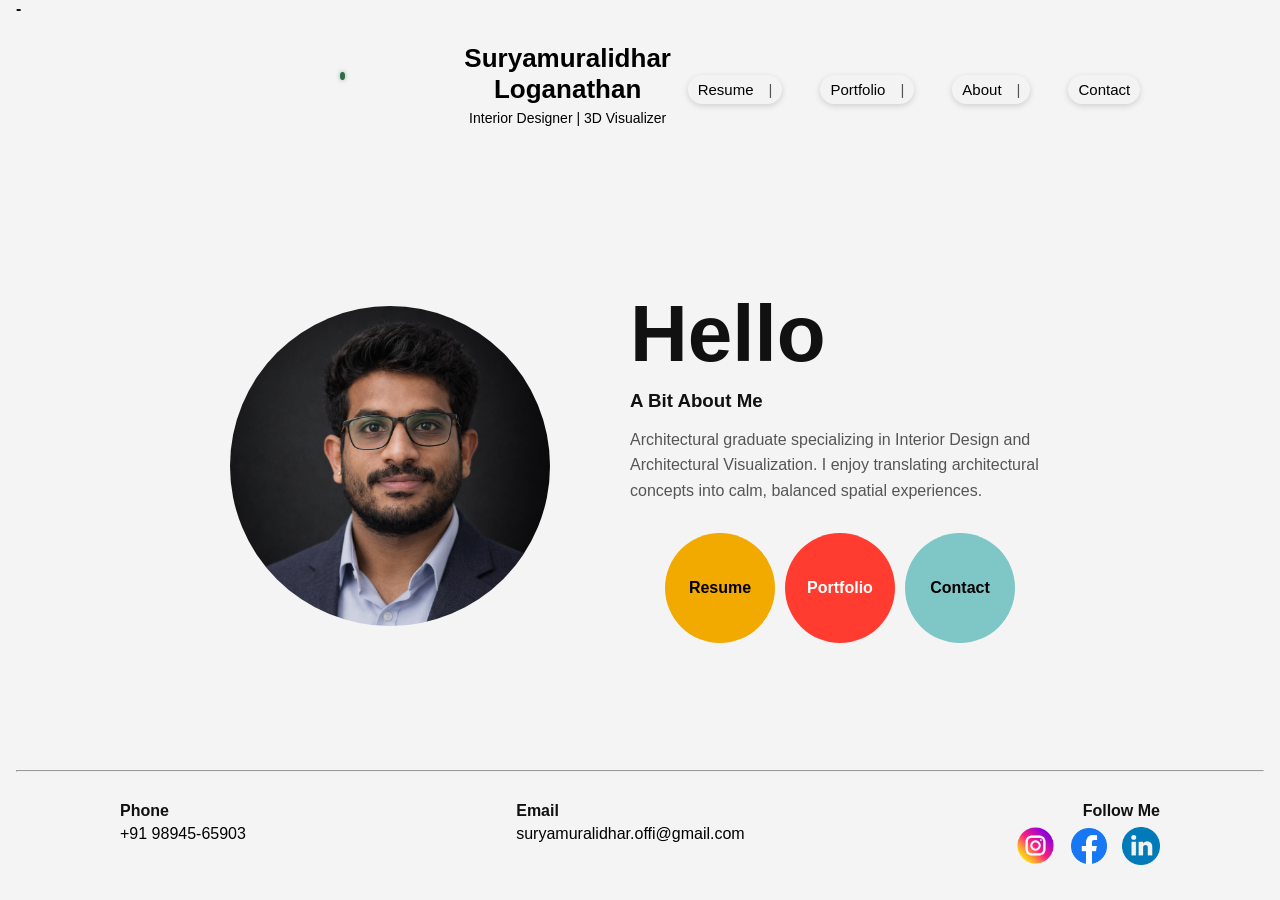
<file: index.html>
<!DOCTYPE html>
<html lang="en">
<head>

<meta charset="UTF-8">

<meta name="viewport" content="width=device-width, initial-scale=1.0">


<title>Suryamuralidhar Loganathan</title>

<link rel="stylesheet" href="css/navbar.css">
<link rel="stylesheet" href="css/footer.css">
<link rel="stylesheet" href="css/style.css">
<link rel="stylesheet" href="css/responsive.css">
  
</head>

<body>

<div id="navbar"></div>


<section class="hero">

<div class="profile">
<img src="images/profile.jpg" class="profile-img">
</div>

<div class="content">

<h2>Hello</h2>

<h3>A Bit About Me</h3>

<p>
Architectural graduate specializing in Interior Design and Architectural Visualization. I enjoy translating architectural concepts into calm, balanced spatial experiences.
</p>

<div class="buttons">

<a href="resume.html" class="circle resume">Resume</a>
<a href="portfolio.html" class="circle portfolio">Portfolio</a>
<a href="contact.html" class="circle contact">Contact</a>

</div>

</div>

</section>


<footer>


<div id="footer"></div>
<div>


</div>
</footer>

</div>

<script src="js/script.js"></script>

</body>

</html>
</file>
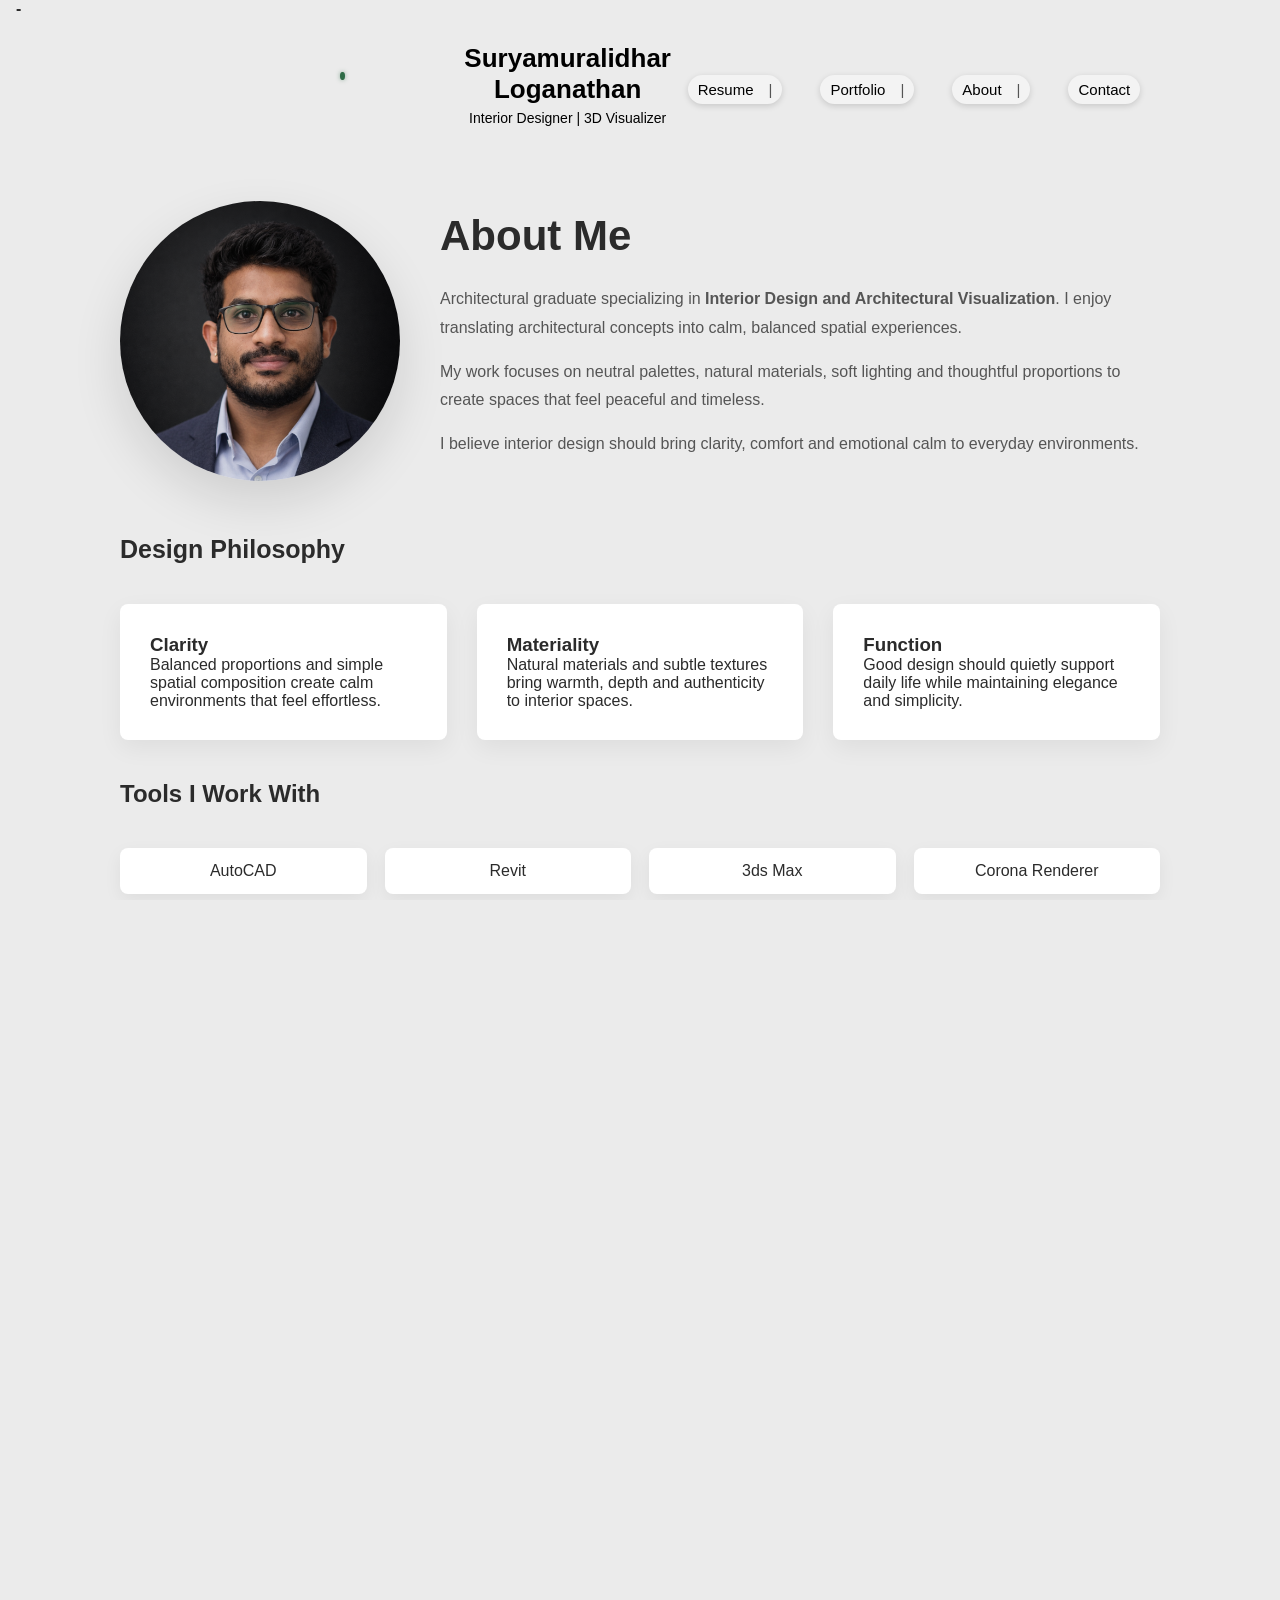
<file: about.html>
<!DOCTYPE html>
<html lang="en">

<head>

<meta charset="UTF-8">
<meta name="viewport" content="width=device-width, initial-scale=1">

<title>About | Suryamuralidhar</title>

<link rel="stylesheet" href="css/navbar.css">
<link rel="stylesheet" href="css/footer.css">
<link rel="stylesheet" href="css/style.css">
<link rel="stylesheet" href="css/responsive.css">
<link rel="stylesheet" href="css/about.css">


</head>

<body>

<div id="navbar"></div>


<section class="about">

<div class="about-intro">

<div class="about-image">
<img src="images/profile.jpg">
</div>

<div class="about-text">

<h1>About Me</h1>

<p>
Architectural graduate specializing in
<strong>Interior Design and Architectural Visualization</strong>.
I enjoy translating architectural concepts into calm,
balanced spatial experiences.
</p>

<p>
My work focuses on neutral palettes, natural materials,
soft lighting and thoughtful proportions to create
spaces that feel peaceful and timeless.
</p>

<p>
I believe interior design should bring clarity,
comfort and emotional calm to everyday environments.
</p>

</div>

</div>



<!-- PHILOSOPHY -->

<div class="philosophy">

<h2>Design Philosophy</h2>

<div class="philosophy-grid">

<a href="javascript:void(0)" class="philosophy-card">
<h3>Clarity</h3>
<p>
Balanced proportions and simple spatial composition
create calm environments that feel effortless.
</p>
</a>

<a href="javascript:void(0)" class="philosophy-card">
<h3>Materiality</h3>
<p>
Natural materials and subtle textures bring warmth,
depth and authenticity to interior spaces.
</p>
</a>

<a href="javascript:void(0)" class="philosophy-card">
<h3>Function</h3>
<p>
Good design should quietly support daily life
while maintaining elegance and simplicity.
</p>
</a>

</div>

</div>



<!-- TOOLS -->

<div class="tools">

<h2>Tools I Work With</h2>

<div class="tools-grid">

<a href="javascript:void(0)" class="tool">AutoCAD</a>
<a href="javascript:void(0)" class="tool">Revit</a>
<a href="javascript:void(0)" class="tool">3ds Max</a>
<a href="javascript:void(0)" class="tool">Corona Renderer</a>
<a href="javascript:void(0)" class="tool">SketchUp</a>
<a href="javascript:void(0)" class="tool">Lumion</a>
<a href="javascript:void(0)" class="tool">D5 Render</a>
<a href="javascript:void(0)" class="tool">Photoshop</a>

</div>

</div>



<!-- PERSONAL -->

<div class="personal">

<h2>Beyond Design</h2>

<p>
Outside architecture I enjoy exploring electronics,
new technologies and experimental DIY projects.
</p>

<p>
I am also interested in Amateur Radio (Ham Radio),
a technical hobby that explores wireless communication
systems and signal experimentation.
</p>

</div>



<!-- HAM RADIO -->

<div class="hamradio">

<h2>Amateur Radio</h2>

<p>
Amateur Radio is a global technical hobby where
operators communicate through radio frequencies
without relying on internet networks.
</p>

<p>
It combines electronics, signal propagation
and communication technology.
</p>

<p>
My interest in Ham Radio reflects curiosity
toward wireless communication and engineering.
</p>

<div class="ham-buttons">

<a href="https://en.wikipedia.org/wiki/Amateur_radio"
target="_blank"
class="ham-btn">
What is Ham Radio
</a>

<a href="https://www.arrl.org/what-is-ham-radio"
target="_blank"
class="ham-btn">
ARRL Resource
</a>

<a href="https://www.youtube.com/results?search_query=ham+radio+communication"
target="_blank"
class="ham-btn">
Watch Demo
</a>

</div>

</div>


</section>


<div id="footer"></div>

<script src="js/script.js"></script>

</body>

</html>
</file>
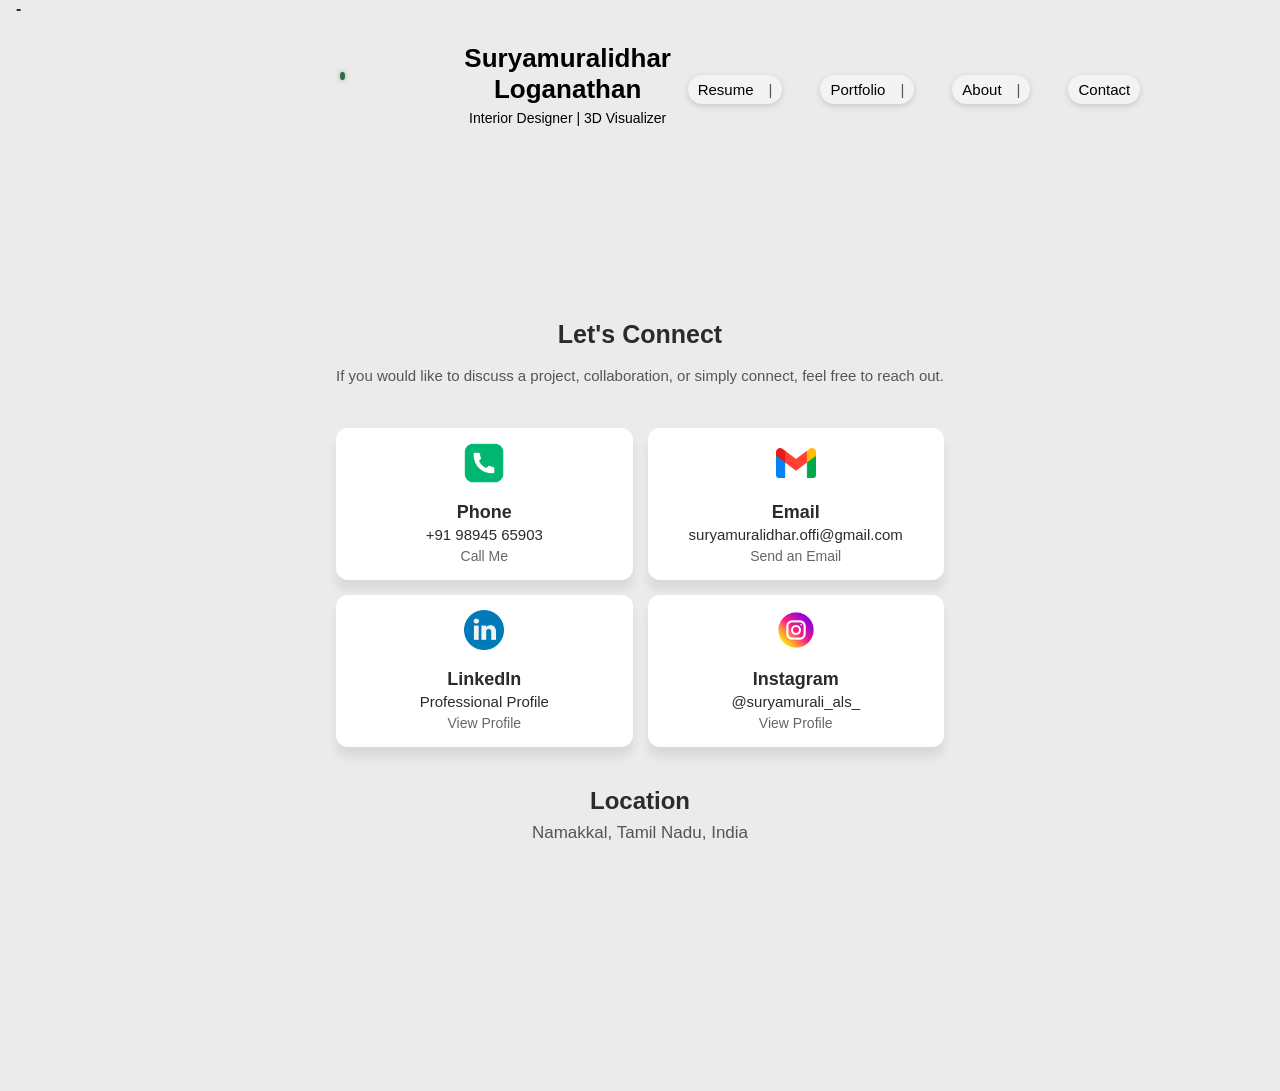
<file: contact.html>
<!DOCTYPE html>
<html lang="en">

<head>

<meta charset="UTF-8">
<meta name="viewport" content="width=device-width, initial-scale=1.0">

<title>Contact | Suryamuralidhar</title>

<link rel="stylesheet" href="css/navbar.css">
<link rel="stylesheet" href="css/footer.css">
<link rel="stylesheet" href="css/style.css">
<link rel="stylesheet" href="css/responsive.css">
<link rel="stylesheet" href="css/contact.css">
  
</head>


<body>

<div id="navbar"></div>


<section class="contact">

<div class="contact-intro">

<h1>Let's Connect</h1>

<p>
If you would like to discuss a project, collaboration,
or simply connect, feel free to reach out.
</p>

</div>



<div class="contact-grid">




<a href="tel:+917358910222" class="contact-card">

<img src="icons/call.png" class="contact-icon">

<h3>Phone</h3>

<p>+91 98945 65903</p>

<span>Call Me</span>

</a>


<a href="mailto:suryamuralidhar.offi@gmail.com" class="contact-card">

<img src="icons/gmail.png" class="contact-icon">

<h3>Email</h3>

<p>suryamuralidhar.offi@gmail.com</p>

<span>Send an Email</span>

</a>


<a href="https://www.linkedin.com/in/suryamuralidhar"
target="_blank"
class="contact-card">

<img src="icons/linkedin.png" class="contact-icon">

<h3>LinkedIn</h3>

<p>Professional Profile</p>

<span>View Profile</span>

</a>



<a href="https://instagram.com/suryamurali_als_"
target="_blank"
class="contact-card">

<img src="icons/instagram.png" class="contact-icon">

<h3>Instagram</h3>

<p>@suryamurali_als_</p>

<span>View Profile</span>

</a>


</div>



<div class="location">

<h2>Location</h2>

<p>Namakkal, Tamil Nadu, India</p>

</div>


</section>


<div id="footer"></div>

<script src="js/script.js"></script>

</body>

</html>
</file>
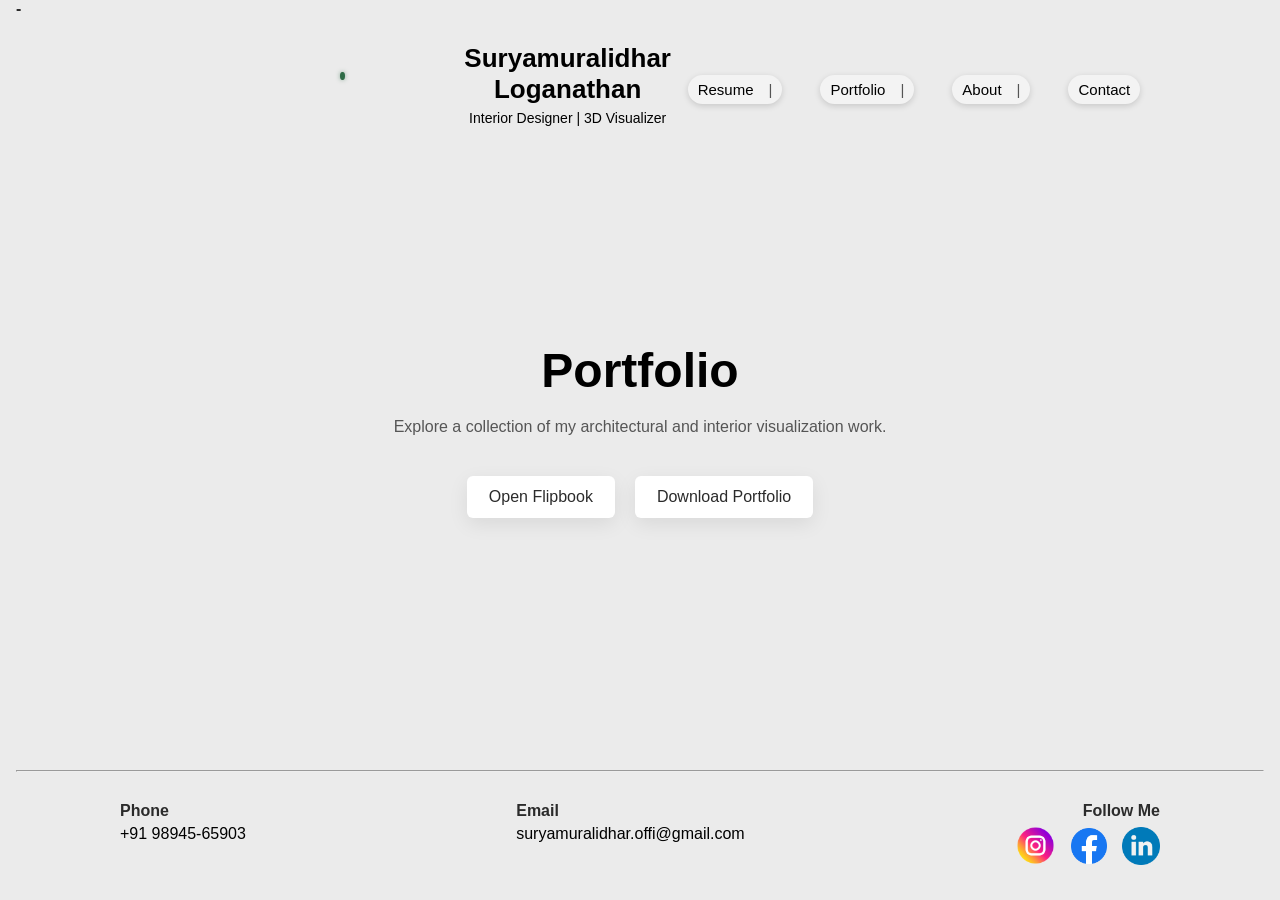
<file: portfolio.html>
<!DOCTYPE html>
<html lang="en">

<head>

<meta charset="UTF-8">
<meta name="viewport" content="width=device-width, initial-scale=1.0">

<title>Portfolio | Suryamuralidhar</title>

<link rel="stylesheet" href="css/navbar.css">
<link rel="stylesheet" href="css/footer.css">
<link rel="stylesheet" href="css/style.css">
<link rel="stylesheet" href="css/responsive.css">
<link rel="stylesheet" href="css/portfolio.css">

</head>


<body>

<div id="navbar"></div>


<section class="portfolio">

<h1>Portfolio</h1>

<p class="portfolio-text">
Explore a collection of my architectural and interior visualization work.
</p>


<div class="portfolio-buttons">

<!-- VIEW FLIPBOOK -->

<a href="https://heyzine.com/flip-book/79bf6efba9.html"
id="viewPortfolio"
class="portfolio-btn">

Open Flipbook

</a>


<!-- DOWNLOAD PORTFOLIO -->

<a href="https://drive.google.com/uc?export=download&id=1rIc-dKZcmLUkBSIKSgkbz6aWhr-glMN7"
id="downloadPortfolio"
class="portfolio-btn">

Download Portfolio

</a>

</div>


</section>


<!-- POPUP -->

<div id="portfolioPopup">

<div class="popup-box">

<p id="popupText"></p>

<button id="popupOk">OK 😃</button>

</div>

</div>



<script>

document.addEventListener("DOMContentLoaded", function(){

const popup = document.getElementById("portfolioPopup");
const popupText = document.getElementById("popupText");
const okBtn = document.getElementById("popupOk");

const viewBtn = document.getElementById("viewPortfolio");
const downloadBtn = document.getElementById("downloadPortfolio");

let linkToOpen = "";

/* detect desktop */

const isDesktop = window.innerWidth >= 900;


/* OPEN FLIPBOOK */

viewBtn.addEventListener("click", function(e){

if(!isDesktop){   // popup only on mobile

e.preventDefault();

popupText.innerText =
"Disclaimer: This portfolio is presented as a Flipbook. For the best experience, please rotate your phone to landscape mode and view it in Fullscreen.";

linkToOpen = this.href;

popup.style.display = "flex";

}

});


/* DOWNLOAD PORTFOLIO */

downloadBtn.addEventListener("click", function(e){

e.preventDefault();

popupText.innerText =
"This Portfolio is designed as a Flipbook experience. Opening it as a normal PDF will not give the intended Flipbook effect. If you download it, please use a Flipbook viewer such as Heyzine.";

linkToOpen = this.href;

popup.style.display = "flex";

});


/* OK BUTTON */

okBtn.addEventListener("click", function(){

popup.style.display = "none";

window.open(linkToOpen, "_blank");

});

});

</script>


<div id="footer"></div>

<script src="js/script.js"></script>

</body>
</html>
</file>
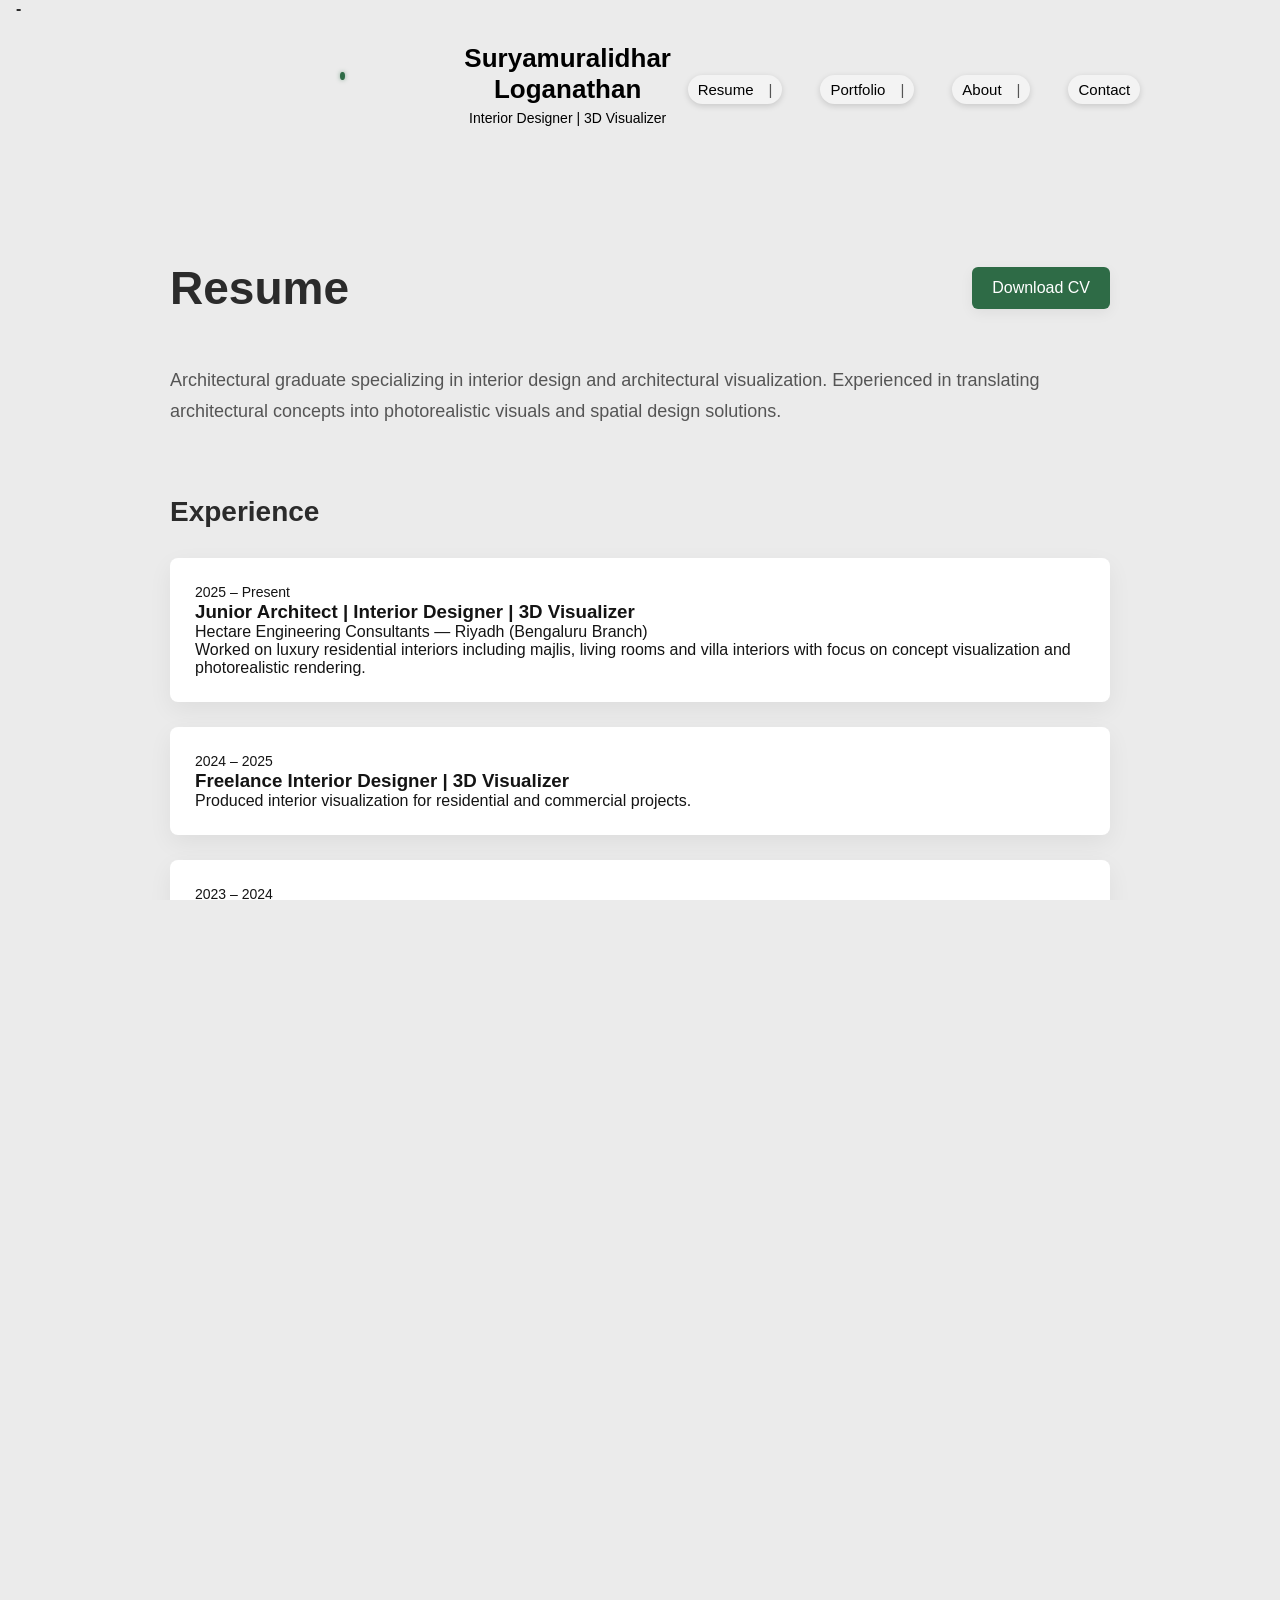
<file: resume.html>
<!DOCTYPE html>
<html lang="en">

<head>

<meta charset="UTF-8">
<meta name="viewport" content="width=device-width, initial-scale=1.0">


<title>Resume | Suryamuralidhar</title>

<link rel="stylesheet" href="css/navbar.css">
<link rel="stylesheet" href="css/footer.css">
<link rel="stylesheet" href="css/style.css">
<link rel="stylesheet" href="css/responsive.css">
<link rel="stylesheet" href="css/resume.css">

</head>

<body>

<div id="navbar"></div>


<section class="resume">


<!-- HEADER -->

<div class="resume-header">

<h1>Resume</h1>

<a href="files/2- CV.pdf"
download
class="download-btn">
Download CV
</a>

</div>



<!-- SUMMARY -->

<div class="summary">

<p>
Architectural graduate specializing in interior design and
architectural visualization. Experienced in translating
architectural concepts into photorealistic visuals and spatial
design solutions.
</p>

</div>



<!-- EXPERIENCE -->

<div class="section">

<h2>Experience</h2>

<div class="timeline">


<div class="timeline-card">

<span class="year">2025 – Present</span>

<h3>Junior Architect | Interior Designer | 3D Visualizer</h3>

<p>
Hectare Engineering Consultants — Riyadh (Bengaluru Branch)
</p>

<p>
Worked on luxury residential interiors including majlis,
living rooms and villa interiors with focus on concept
visualization and photorealistic rendering.
</p>

</div>


<div class="timeline-card">

<span class="year">2024 – 2025</span>

<h3>Freelance Interior Designer | 3D Visualizer</h3>

<p>
Produced interior visualization for residential
and commercial projects.
</p>

</div>


<div class="timeline-card">

<span class="year">2023 – 2024</span>

<h3>Architectural Intern</h3>

<p>
The InsideOut Studio — Bengaluru
</p>

<p>
Worked on residential projects including working drawings,
electrical layouts, facade design and rendering.
</p>

</div>


<div class="timeline-card">

<span class="year">2022 – 2023</span>

<h3>Assistant Site Supervisor</h3>

<p>
Sree Annamar Builders — Namakkal
</p>

</div>


</div>

</div>



<!-- EDUCATION -->

<div class="section">

<h2>Education</h2>

<div class="education-grid">

<div class="edu-card">

<h3>Bachelor of Architecture</h3>

<p>Lovely Professional University</p>

<span>2019 – 2025</span>

</div>


<div class="edu-card">

<h3>Senior Secondary Education</h3>

<p>National Public School</p>

<span>2017 – 2019</span>

</div>

</div>

</div>



<!-- SKILLS -->

<div class="section">

<h2>Design Tools</h2>

<div class="skills-grid">

<div class="skill">AutoCAD</div>
<div class="skill">3ds Max</div>
<div class="skill">Corona Renderer</div>
<div class="skill">Revit</div>
<div class="skill">SketchUp</div>
<div class="skill">Lumion</div>
<div class="skill">D5 Render</div>
<div class="skill">Photoshop</div>
<div class="skill">InDesign</div>
<div class="skill">Unreal Engine</div>
<div class="skill">MS Office</div>

</div>

</div>



<!-- CERTIFICATIONS -->

<div class="section">

<h2>Certifications</h2>

<div class="cert-grid">

<a href="javascript:void(0)" class="cert-btn">
Autodesk Certification
</a>

<a href="javascript:void(0)" class="cert-btn">
3ds Max Visualization Training
</a>

<a href="javascript:void(0)" class="cert-btn">
Architectural Rendering Course
</a>

</div>

</div>



<!-- LANGUAGES -->

<div class="section">

<h2>Languages</h2>

<div class="lang-grid">

<div class="lang">Tamil — Native</div>
<div class="lang">English — Professional</div>
<div class="lang">Hindi — Basic</div>
<div class="lang">Kannada — Basic</div>

</div>

</div>



<!-- HOBBIES -->

<div class="section">

<h2>Interests</h2>

<div class="hobby-grid">

<div class="hobby">Ham Radio</div>
<div class="hobby">DIY Electronics</div>
<div class="hobby">Exploring New Tech</div>
<div class="hobby">Learning New Software</div>

</div>

</div>


</section>


<div id="footer"></div>

<script src="js/script.js"></script>

</body>

</html>
</file>
<file: css/navbar.css>
/* ===== NAVBAR CONTAINER ===== */

header.nav{
text-align:center;
padding:20px 10px;
}

/* ===== NAME ===== */

header.nav h1{
font-size:26px;
font-weight:700;
margin:5px 0;
}

header.nav p{
font-size:14px;
color:#666;
margin:0 0 15px 0;
}

/* ===== DOT ===== */

.logo .dot{
height:8px;
width:8px;
background:#2e6b46;
border-radius:50%;
display:inline-block;
margin-right:6px;
}

/* ===== NAV LINKS ===== */

nav{
display:flex;
justify-content:center;
flex-wrap:nowrap;
gap:8px;
}

nav a{
display:flex;
align-items:center;
justify-content:center;
text-align:center;
flex:1;
max-width:100px;
padding:6px 10px;
font-size:clamp(13px,3vw,15px);
white-space:nowrap;
text-decoration:none;
background:#f3f3f3;
border-radius:20px;
}

header.nav{
text-align:center;
}

/* ===== HOVER EFFECT ===== */

nav a:hover{
transform:translateY(-1px);
box-shadow:0 4px 10px rgba(0,0,0,0.15);
}

/* ===== MOBILE ADJUSTMENT ===== */


@media (max-width:370px){

.nav{
padding-left:20px;
padding-right:20px;
}

nav{
gap:6px;
}

}

@media (max-width:370px){

nav{
gap:6px;
}

nav a{
padding:6px 5px;
font-size:13px;
}

}

nav a{
-webkit-tap-highlight-color: transparent; /* removes yellow flash */
}

nav a:active{
background:#2e6b46;
color:white;
}

.name{
display:flex;
align-items:center;
justify-content:center;
gap:8px;
}

.dot{
height:8px;
width:8px;
background:#ebebeb;
border-radius:50%;
position:absolute;
left:-100px;
top:25%;
transform:translateY(-50%);
}

.dot{
box-shadow:0 0 4px rgba(46,107,70,0.5);
}
header h1{
position:relative;
display:inline-block;
}
</file>
<file: css/footer.css>
/* =========================
   FOOTER - DESKTOP
========================= */

/* DESKTOP ONLY social icon sizes */

@media (min-width:900px){

/* Instagram */
.social img[src*="instagram"]{
width:41px;
height:41px;
}

/* Facebook */
.social img[src*="facebook"]{
width:36px;
height:36px;
}

/* LinkedIn */
.social img[src*="linkedin"]{
width:38px;
height:38px;
}

}
.footer{
display:flex;
justify-content:space-between;
align-items:flex-start;

padding:15px 80px;

max-width:1200px;
width:100%;
margin:15px auto;
}

/* TEXT */

.footer h4{
margin-bottom:5px;
}

.footer p{
margin:0;
}

/* COLUMN ALIGNMENT */

.footer div:nth-child(1){
text-align:left;
}

.footer div:nth-child(2){
text-align:left;
}

.footer div:nth-child(3){
text-align:right;
}

/* LINKS */

.footer a{
color:black;
text-decoration:none;
display:inline-block;
transition:transform .2s;
}

.footer a:hover{
transform:scale(1.1);
}

/* SOCIAL ICONS */

.social{
display:flex;
gap:15px;
align-items:center;
margin-top:5px;
justify-content:flex-end;
}

.social img{
width:33px;
height:33px;
cursor:pointer;
transition:transform .2s;
}

.social img:hover{
transform:scale(1.3);
}

/* =========================
   FOOTER - MOBILE
========================= */

@media (max-width:900px){

.footer{
display:flex;
flex-direction:column;
align-items:center;
justify-content:center;
text-align:center;

gap:25px;

padding:30px 20px;

width:100%;
max-width:100%;

margin:0 auto;
}

.footer div{
width:100%;
text-align:center;
}

.footer h4{
font-size:16px;
margin-bottom:6px;
}

.footer p{
font-size:16.5px;
color:#555;
}

.social{
display:flex;
justify-content:center;
align-items:center;
gap:15px;

margin-top:8px;
}

.social img{  
width:28px;
height:28px;
}
/* FOLLOW ME LEFT ALIGN */

.footer div:nth-child(3){
text-align:left;
width:100%;
}

.social{
display:flex;
justify-content:flex-start;
align-items:center;
gap:18px;
margin-top:8px;
}

/* BIGGER ICONS */

.social img{
width:34px;
height:34px;
}
}
</file>
<file: css/style.css>
.circle.resume{
background:#f2a900;
color:black;
}

.circle.portfolio{
background:#ff3c2f;
color:white;
}

.circle.contact{
background:#7fc6c7;
color:black;
}.resume{
background:#f2a900;
}

.portfolio{
background:#ff3c2f;
color:white;
}

.contact{
background:#7fc6c7;
}
.circle:hover{
transform:scale(1.15);
box-shadow:0 15px 35px rgba(0,0,0,0.25);
}

/* RESET 2  */
*{
box-sizing:border-box;
}




html{
scroll-behavior:smooth;
}



*{
caret-color: transparent;
}

*{
box-sizing:border-box;
margin:0;
padding:0;
}

html, body{
height:100%;
margin:0;
}

.pagecontent {
  flex:1;
}

body{
font-family:Arial, Helvetica, sans-serif;
background:#f4f4f4;
color:#111;

min-height:100%;
  
display:flex;
flex-direction:column;
}
/* NAVBAR */

.nav{
display:flex;
justify-content:space-between;
align-items:center;
padding:15px 80px;
max-width:1200px;
margin:auto;
}

.logo{
display:flex;
align-items:center;
gap:12px;
}

.logo h1{
font-size:25px;
font-weight:600;
}

.logo p{
font-size:16px;
color:#777;
}

.dot{
width:12px;
height:12px;
background:#f2a900;
border-radius:50%;
position:relative;
top:-10px;
}

a{
text-decoration:none;
color:black;
}

/* NAV LINKS */

nav a{
margin:0 15px;
font-weight:500;
}

nav a:not(:last-child)::after{
content:" | ";
margin-left:15px;
color:#555;
}

/* HERO SECTION */

.hero{
display:flex;
align-items:center;
justify-content:center;
gap:80px;
padding:30px 5%;
max-width:1200px;
margin:auto;

flex:1;
}

/* PROFILE IMAGE */

.profile{
display:flex;
align-items:center;
justify-content:center;
}

.profile-img{
width:320px;
height:320px;
border-radius:50%;
object-fit:cover;
object-position:center 15%;
max-width:90vw;
}

/* CONTENT */

.content h2{
font-size:80px;
margin-bottom:10px;
}

.content h3{
margin-bottom:15px;
}

.content p{
max-width:420px;
color:#555;
line-height:1.6;
}

/* BUTTONS */

.buttons{
margin-top:20px;
display:flex;
justify-content:center;
gap:25px;
flex-wrap:nowrap;
}

.circle{
width:120px;
height:120px;
border-radius:50%;
display:flex;
align-items:center;
justify-content:center;
font-weight:bold;
cursor:pointer;
transition:transform .3s, box-shadow .4s;
color:black;
}

.circle:hover{
transform:scale(1.2);
box-shadow:0 10px 25px rgba(0,0,0,0.2);
}

.resume{
background:#f2a900;
}

.portfolio{
background:#ebebeb;
color:rgb(0, 0, 0);
}

.contact{
background:#ebebeb;
}



html, body{
height:100%;
overflow-x:hidden;
overflow-y:auto;
}



h2:hover{
transform:scale(1);
transition:transform .2s;
}





/* RESPONSIVE DESIGN */

@media (max-width:900px){

/* HERO STACK */
.logo{
display:flex;
align-items:center;
justify-content:center;
gap:10px;
}

.dot{
position:relative;
top:-13px;
left: 3px;
}

  nav{
display:flex;
flex-wrap:wrap;
justify-content:center;
gap:10px;
margin-top:15px;
}

nav a{
background:#ffffff;
padding:8px 14px;
border-radius:20px;
font-size:14px;
box-shadow:0 2px 6px rgba(0,0,0,0.1);
}

nav a:hover{
background:#f2a900;
color:white;
}




 .buttons{
margin-top:20px;
display:flex;
justify-content:center;
gap:25px;
flex-wrap:nowrap;
}

.circle{
width:95px;
height:95px;
font-size:15px;
}

.contact{
margin-top:0;
}



  


  
.hero{
flex-direction:column;
text-align:center;
gap:35px;
padding:40px 20px;
}

/* PROFILE IMAGE */

.profile-img{
width:230px;
height:230px;
}

/* TEXT SIZE */

.content h2{
font-size:42px;
}

.content p{
padding:0 15px;
}



/* BUTTON SIZE */

.circle{
width:110px;
height:110px;
font-size:16px;
}

}


/* DISABLE TEXT SELECTION EVERYWHERE */

*{
user-select:none;
-webkit-user-select:none;
-moz-user-select:none;
-ms-user-select:none;

cursor:default;
}


/* MAKE CLICKABLE ELEMENTS POINTER */

a,
button,
.circle,
nav a,
footer a{

cursor:pointer;


}


.nav{
max-width:420px;
width:100%;
margin:auto;
padding:0 16px;
box-sizing:border-box;
}
nav a{
border-radius:20px;
box-shadow:0 2px 6px rgba(0,0,0,0.15);
}



@media (max-width:370px){

.nav{
padding-left:20px;
padding-right:20px;
}

nav{
gap:6px;
}

}body{
padding-left:16px;
padding-right:16px;
box-sizing:border-box;
}
</file>
<file: css/responsive.css>
/* MOBILE RESPONSIVE1 */





.buttons{
margin-top:30px;
display:flex;
justify-content:center;
gap: 10px;
flex-wrap:nowrap;
}
.circle{
width:110px;
height:110px;
}

.contact{
grid-column:span 2;
}

@media (max-width:900px){

/* NAVBAR */

.nav{
flex-direction:column;
gap:20px;
padding:20px;
text-align:center;
}

nav{
display:flex;
flex-wrap:wrap;
justify-content:center;
gap:10px;
}

nav a{
margin:0;
font-size:14px;
}

nav a:not(:last-child)::after{
content:"";
}

/* HERO SECTION */

.hero{
flex-direction:column;
text-align:center;
gap:30px;
padding:20px;
}

/* PROFILE IMAGE */

.profile-img{
width:220px;
height:220px;
}

/* TEXT */

.content h2{
font-size:42px;
}

.content h3{
font-size:18px;
}

.content p{
max-width:100%;
padding:0 10px;
font-size:15px;
}

/* BUTTONS */

.buttons{
justify-content:center;
gap:15px;
}

.circle{
width:90px;
height:90px;
font-size:14px;
}



/* Footer */

footer{
padding:10px 20px;
text-align:center;

margin-top:1px;
}

footer hr{
margin:1px 0;
}

.footer-container{
display:flex;
flex-direction:column;
gap:15px;
align-items:center;
}

.footer-section{
text-align:center;
}

.footer-section h4{
margin-bottom:5px;
font-size:16px;
}

.footer-section p{
font-size:14px;
color:#555;
}

.footer-social{
display:flex;
justify-content:center;
gap:15px;
margin-top:10px;
}

.social img[src*="instagram"]{
width:36px;
height:36px;
}

.social img[src*="facebook"]{
width:32px;
height:32px;
}

.social img[src*="linkedin"]{
width:34px;
height:34px;
}




}
</file>
<file: css/about.css>
/* Disable text selection globally */

*{
-webkit-user-select: none;
-moz-user-select: none;
-ms-user-select: none;
user-select: none;
}
:root{

--accent:#2e6b46;

--card:#ffffff;

--shadow:rgba(0,0,0,0.06);

--hoverShadow:rgba(0,0,0,0.2);

--boxText:#2b2b2b;

--hoverText:#ffffff;

}



body{
background:#ebebeb;
color:#2b2b2b;
font-family:Arial, Helvetica, sans-serif;
}



/* MAIN CONTAINER */

.about{
max-width:1200px;
margin:40px auto;
padding:0 80px;
position:relative;
}



/* INTRO */

.about-intro{
display:flex;
gap:40px;
align-items:center;
margin-bottom:50px;
}



/* PROFILE IMAGE */

.about-image img{

width:280px;
height:280px;

border-radius:50%;

object-fit:cover;

transition:.35s;

box-shadow:0 20px 50px rgba(0,0,0,0.12);

cursor:pointer;
object-position:center 10%;
}

.about-image img:hover{

transform:scale(1.08);

box-shadow:0 35px 80px rgba(0,0,0,0.25);

}



/* TEXT */

.about-text h1{
font-size:42px;
margin-bottom:25px;
}

.about-text p{
line-height:1.8;
margin-bottom:15px;
color:#555;
}



/* PHILOSOPHY */


.philosophy{
margin-bottom:12px;
}

.philosophy h2{
font-size:25px;
margin-bottom:40px;
}

.philosophy-grid{
display:grid;
grid-template-columns:repeat(3,1fr);
gap:30px;
}



.philosophy-card{

background:var(--card);

padding:30px;

border-radius:8px;

text-decoration:none;

color:var(--boxText);

transition:.35s;

box-shadow:0 8px 25px var(--shadow);

cursor:pointer;

user-select:none;

}

.philosophy-card *{
cursor:pointer;
user-select:none;
}

.philosophy-card:hover{

transform:scale(1.08);

background:var(--accent);

color:var(--hoverText);

z-index:10;

position:relative;

box-shadow:0 35px 80px var(--hoverShadow);

}



/* TOOLS */

.tools{
margin-bottom:50px;
}

.tools h2{
font-size:20;
margin-bottom:40px;
margin-top:40px;
}

.tools-grid{
display:grid;
grid-template-columns:repeat(4,1fr);
gap:18px;
}

.tool{

background:var(--card);

padding:14px;

border-radius:8px;

text-align:center;

text-decoration:none;

color:var(--boxText);

transition:.35s;

box-shadow:0 6px 18px var(--shadow);

cursor:pointer;

user-select:none;

}

.tool:hover{

transform:scale(1.08);

background:var(--accent);

color:var(--hoverText);

z-index:10;

position:relative;

box-shadow:0 35px 80px var(--hoverShadow);

}



/* PERSONAL */

.personal{
margin-bottom:50px;
}

.personal h2{
margin-bottom:20px;
}

.personal p{
line-height:1.8;
color:#555;
margin-bottom:15px;
}



/* HAM RADIO */

.hamradio{
margin-bottom:50px;
}

.hamradio h2{
margin-bottom:20px;
}

.hamradio p{
line-height:1.8;
color:#555;
margin-bottom:15px;
}



/* HAM BUTTONS */

.ham-buttons{
margin-top:30px;
display:flex;
gap:20px;
flex-wrap:wrap;
}

.ham-btn{

background:var(--card);

padding:12px 18px;

border-radius:6px;

text-decoration:none;

color:var(--boxText);

transition:.35s;

box-shadow:0 4px 14px var(--shadow);

cursor:pointer;

user-select:none;

}

.ham-btn:hover{

background:var(--accent);

color:var(--hoverText);

transform:scale(1.08);

z-index:10;

position:relative;

box-shadow:0 35px 80px var(--hoverShadow);

}



/* SCREEN DIM EFFECT */

.about::before{

content:"";

position:fixed;

top:0;
left:0;

width:100%;
height:100%;

background:rgba(0,0,0,0.25);

opacity:0;

pointer-events:none;

transition:opacity .35s ease;

z-index:5;

}



/* ACTIVATE DIM */

.about:has(.philosophy-card:hover)::before,
.about:has(.tool:hover)::before,
.about:has(.ham-btn:hover)::before{

opacity:0;

}



/* MOBILE */

/* MOBILE */






























































































































@media(max-width:900px){

/* reduce page padding */

.about{
padding:0 20px;
}

/* stack intro */

.about-intro{
flex-direction:column;
text-align:center;
margin-bottom:50px;   /* reduced from 120px */
}

/* smaller profile image */

.about-image img{
width:220px;
height:220px;
}

/* tighter text spacing */

.about-text h1{
font-size:32px;
margin-bottom:15px;
}

.about-text p{
margin-bottom:10px;
}

/* PHILOSOPHY */

.philosophy{
margin-bottom:50px;   /* reduced */
}

.philosophy h2{
margin-bottom:20px;
}

.philosophy-grid{
grid-template-columns:1fr;
gap:18px;
}

/* TOOLS */

.tools{
margin-bottom:50px;   /* reduced */
}

.tools h2{
margin-bottom:20px;
}

.tools-grid{
grid-template-columns:repeat(2,1fr);
gap:12px;
}

/* PERSONAL */

.personal{
margin-bottom:50px;   /* reduced */
}

/* HAM RADIO */

.hamradio{
margin-bottom:50px;   /* reduced */
}

/* HAM BUTTONS */

.ham-buttons{
margin-top:15px;
gap:12px;
}

}
</file>
<file: css/contact.css>
:root{

--accent:#2e6b46;
--bg:#ebebeb;

--card:#ffffff;

--shadow:rgba(0,0,0,0.08);
--hoverShadow:rgba(0,0,0,0.25);

--text:#2b2b2b;
--hoverText:#ffffff;

}


/* PAGE BASE */

html,body{
height:100%;
overflow-x:hidden;
overflow-y:auto;
}

body{
background:var(--bg);
font-family:Arial, Helvetica, sans-serif;
color:var(--text);
}



/* MAIN CONTACT SECTION */

.contact{

max-width:1100px;

min-height:calc(100vh - 140px);

margin:40px auto 0;

padding:20px 80px;

text-align:center;

position:relative;

display:flex;
flex-direction:column;
justify-content:center;

}



/* INTRO */

.contact-intro{
margin-bottom:40px;
}

.contact-intro h1{
font-size:25px;
margin-bottom:15px;
}

.contact-intro p{
color:#555;
font-size:15px;
line-height:1.6;
}



/* GRID */

.contact-grid{

display:grid;

grid-template-columns:repeat(2,1fr);

gap:15px;

margin-bottom:30px;

}



/* CARD */

.contact-card{

background:var(--card);

padding:15px;

border-radius:12px;

text-decoration:none;

color:var(--text);

transition:.35s;

box-shadow:0 10px 10px var(--shadow);

cursor:pointer;

user-select:none;

}

.contact-card *{
cursor:pointer;
user-select:none;
}



/* ICON */

.contact-icon{
width:40px;
margin-bottom:15px;
}



/* CARD TEXT */

.contact-card h3{
font-size:18px;
font-weight:600;
}

.contact-card p{
font-size:15px;
line-height:1.6;
}

.contact-card span{
font-size:14px;
color:#666;
}



/* HOVER EFFECT */

.contact-card:hover{

transform:scale(1.06);

background:var(--accent);

color:var(--hoverText);

z-index:10;

position:relative;

box-shadow:0 35px 80px var(--hoverShadow);

}



/* LOCATION */

.location{
margin-top:10px;
}

.location h2{
font-size:24px;
margin-bottom:8px;
}

.location p{
color:#555;
font-size:17px;
}



/* SCREEN DIM EFFECT */

.contact::before{

content:"";

position:fixed;

top:0;
left:0;

width:100%;
height:100%;

background:rgba(0,0,0,0.25);

opacity:0;

pointer-events:none;

transition:opacity .35s ease;

z-index:5;

}



/* ACTIVATE DIM */

.contact:has(.contact-card:hover)::before{
opacity:.7;
}



















































/* MOBILE */

@media(max-width:800px){

.contact{
padding:20px 40px;
margin-bottom:80px;
}

.contact-intro{
margin-top:290px;
margin-bottom:40px;
}

hr{
border:none;
border-top:1px solid #c7c7c7;
margin:75px 0;
}
.contact-grid{
grid-template-columns:1fr;
}
/* Move footer up only on contact page */

footer{
margin-top:-25px;
}
/* Move footer up only on contact page */

body:has(.contact) footer{
margin-top:-40px;
}
}
</file>
<file: css/portfolio.css>
/* prevent red background on portfolio page */

section.portfolio{
background:#ebebeb;
}
:root{

--accent:#2e6b46;

--card:#ffffff;

--shadow:rgba(0,0,0,0.08);

--hoverShadow:rgba(0,0,0,0.2);

--boxText:#2b2b2b;

--hoverText:#ffffff;

}


body{

background:#ebebeb;
font-family:Arial, Helvetica, sans-serif;
color:#2b2b2b;

}

.portfolio{

max-width:1200px;

margin:10px auto;

padding:0 80px;

text-align:center;

/* center content vertically */

min-height:calc(100vh - 160px);

display:flex;

flex-direction:column;

justify-content:center;

}

.portfolio h1{

font-size:48px;
margin-bottom:20px;

}


.portfolio-text{

color:#555;
margin-bottom:10px;

}



/* BUTTONS */

.portfolio-buttons{

display:flex;
justify-content:center;
gap:20px;
margin-bottom:40px;
margin-top:30px;
}


.portfolio-btn{

background:var(--card);
padding:12px 22px;
border-radius:6px;
text-decoration:none;
color:var(--boxText);

box-shadow:0 6px 20px var(--shadow);

transition:.3s;

cursor:pointer;

}


.portfolio-btn:hover{

background:var(--accent);
color:var(--hoverText);

transform:scale(1.08);

box-shadow:0 30px 60px var(--hoverShadow);

}



/* FLIPBOOK */

.flipbook-wrapper{

width:110%;

height:1050px;

margin-top:80px;

margin-left:-5%;

background:white;

border-radius:12px;

box-shadow:0 30px 90px rgba(0,0,0,0.18);

overflow:hidden;

}

.flipbook-frame{

width:100%;
height:100%;

/* enlarge viewer */
max-width:1400px;

border:none;

}

























































/* MOBILE */

@media(max-width:900px){

.portfolio{

padding:0 40px;
margin: 50px auto;
}

.flipbook-wrapper{

height:200px;

}

.portfolio-buttons{

flex-direction:column;

}

}
/* DISABLE TEXT SELECTION */

.portfolio,
.portfolio *{

user-select:none;
-webkit-user-select:none;
-moz-user-select:none;
-ms-user-select:none;

cursor:default;


}
.portfolio{
max-width:1100px;
margin:170px auto 200px auto;
min-height:calc(1vh - 140px);
padding:40px 40px;
text-align:center;
}

body{
display:flex;
flex-direction:column;
min-height:100vh;
}

.portfolio{
flex:1;
}
/* =========================
   MOBILE POPUP
========================= */

#flipbookPopup{

position:fixed;
top:0;
left:0;

width:100%;
height:100%;

background:rgba(0,0,0,0.45);

display:flex;
align-items:center;
justify-content:center;

z-index:9999;

}

/* POPUP CARD */

.popup-box{

background:white;

width:85%;
max-width:340px;

padding:25px;

border-radius:12px;

text-align:center;

box-shadow:0 20px 50px rgba(0,0,0,0.25);

animation:popupFade .35s ease;

}

.popup-box h3{
margin-bottom:12px;
}

.popup-box p{
font-size:14px;
line-height:1.6;
color:#555;
margin-bottom:20px;
}

/* BUTTON */

.popup-box button{

background:#2e6b46;

color:white;

border:none;

padding:10px 22px;

border-radius:6px;

font-size:14px;

cursor:pointer;

transition:.25s;

}

.popup-box button:hover{
transform:scale(1.05);
}

/* ANIMATION */

@keyframes popupFade{

from{
transform:scale(.85);
opacity:0;
}

to{
transform:scale(1);
opacity:1;
}

}

/* HIDE POPUP ON DESKTOP */

@media(min-width:900px){

#flipbookPopup{
display:none;
}

}
#portfolioPopup{

position:fixed;
top:0;
left:0;

width:100%;
height:100%;

background:rgba(0,0,0,0.45);

display:none;

align-items:center;
justify-content:center;

z-index:9999;

}

.popup-box{

background:white;

padding:25px;

border-radius:10px;

max-width:320px;

text-align:center;

box-shadow:0 20px 40px rgba(0,0,0,0.25);

}

.popup-box p{
font-size:14px;
line-height:1.6;
margin-bottom:20px;
}

.popup-box button{

background:#2e6b46;

color:white;

border:none;

padding:10px 20px;

border-radius:6px;

cursor:pointer;

}

@media (max-width:370px){

.portfolio{
padding-left:30px;
padding-right:13px;
}

}
</file>
<file: css/resume.css>
.resume{
background:#ebebeb;
}
/* Disable text selection globally */

*{
-webkit-user-select: none;
-moz-user-select: none;
-ms-user-select: none;
user-select: none;
}
:root{

--accent:#2e6b46;

--card:#ffffff;

--shadow:rgba(0,0,0,0.06);

--hoverShadow:rgba(0,0,0,0.12);

/* TEXT COLORS */

--boxText:#141414;

--hoverText:#ffffff;

}

.timeline-card:hover .year{
color:var(--hoverText);
}

body{
background:#ebebeb;
font-family:Arial, Helvetica, sans-serif;
color:#2b2b2b;
}



.resume{
max-width:1100px;
margin:100px auto;
padding:0 80px;
}



/* HEADER */

.resume-header{
display:flex;
justify-content:space-between;
align-items:center;
margin-bottom:50px;
}

.resume-header h1{
font-size:46px;
}



/* DOWNLOAD BUTTON */

.download-btn{

background:var(--accent);

padding:12px 20px;

border-radius:6px;

text-decoration:none;

color:white;

box-shadow:0 4px 14px var(--shadow);

transition:.3s;

cursor:pointer;

user-select:none;

}

.download-btn:hover{

transform:translateY(-3px);

box-shadow:0 10px 25px var(--hoverShadow);

}



/* SUMMARY */

.summary{
margin-bottom:70px;
font-size:18px;
line-height:1.7;
color:#555;
}



/* SECTIONS */

.section{
margin-bottom:80px;
}

.section h2{
margin-bottom:30px;
font-size:28px;
}



/* TIMELINE */

.timeline{
display:grid;
gap:25px;
}

.timeline-card{

background:var(--card);

padding:25px;

border-radius:8px;

box-shadow:0 8px 25px var(--shadow);

transition:.3s;

cursor:pointer;

user-select:none;

color:var(--boxText);

}

.timeline-card:hover{

transform:translateY(-6px);

background:var(--accent);

color:var(--hoverText);

box-shadow:0 20px 40px var(--hoverShadow);

}

.timeline-card *{
cursor:pointer;
user-select:none;
}



/* YEAR */

.year{

font-size:14px;

color:var(--boxText);

}



/* EDUCATION */

.education-grid{
display:grid;
grid-template-columns:repeat(2,1fr);
gap:25px;
}

.edu-card{

background:var(--card);

padding:25px;

border-radius:8px;

box-shadow:0 6px 20px var(--shadow);

transition:.3s;

cursor:pointer;

user-select:none;

color:var(--boxText);

}

.edu-card:hover{

transform:translateY(-5px);

background:var(--accent);

color:var(--hoverText);

}

.edu-card *{
cursor:pointer;
user-select:none;
}



/* SKILLS */

.skills-grid{
display:grid;
grid-template-columns:repeat(4,1fr);
gap:15px;
}

.skill{

background:var(--card);

padding:12px;

text-align:center;

border-radius:6px;

box-shadow:0 4px 14px var(--shadow);

transition:.3s;

cursor:pointer;

user-select:none;

color:var(--boxText);

}

.skill:hover{

transform:translateY(-4px);

background:var(--accent);

color:var(--hoverText);

box-shadow:0 10px 25px var(--hoverShadow);

}

.skill *{
cursor:pointer;
user-select:none;
}



/* CERTIFICATIONS */

.cert-grid{
display:flex;
gap:20px;
flex-wrap:wrap;
}

.cert-btn{

background:var(--card);

padding:12px 18px;

border-radius:6px;

text-decoration:none;

color:var(--boxText);

box-shadow:0 4px 14px var(--shadow);

transition:.3s;

cursor:pointer;

user-select:none;

}

.cert-btn:hover{

background:var(--accent);

color:var(--hoverText);

transform:translateY(-4px);

box-shadow:0 10px 25px var(--hoverShadow);

}



/* LANGUAGES */

.lang-grid{
display:grid;
grid-template-columns:repeat(2,1fr);
gap:15px;
}

.lang{

background:var(--card);

padding:12px;

border-radius:6px;

box-shadow:0 4px 14px var(--shadow);

transition:.3s;

cursor:pointer;

user-select:none;

color:var(--boxText);

}

.lang:hover{

background:var(--accent);

color:var(--hoverText);

}



/* HOBBIES */

.hobby-grid{
display:grid;
grid-template-columns:repeat(4,1fr);
gap:15px;
}

.hobby{

background:var(--card);

padding:12px;

text-align:center;

border-radius:6px;

box-shadow:0 4px 14px var(--shadow);

transition:.3s;

cursor:pointer;

user-select:none;

color:var(--boxText);

}

.hobby:hover{

background:var(--accent);

color:var(--hoverText);

}

/* DIM BACKGROUND EFFECT */

.resume{
position:relative;
}

.resume::before{

content:"";

position:fixed;

top:0;
left:0;

width:100%;
height:100%;

background:rgba(0,0,0,0.25);

opacity:0;

pointer-events:none;

transition:opacity .35s ease;

z-index:5;

}


/* SHOW DIM WHEN HOVERING CARDS */

.resume:has(.timeline-card:hover)::before,
.resume:has(.edu-card:hover)::before,
.resume:has(.skill:hover)::before,
.resume:has(.cert-btn:hover)::before,
.resume:has(.lang:hover)::before,
.resume:has(.hobby:hover)::before{

opacity: 0;

}


/* CARD FOCUS */

.timeline-card:hover,
.edu-card:hover,
.skill:hover,
.cert-btn:hover,
.lang:hover,
.hobby:hover{

transform:scale(1.08);

z-index:10;

position:relative;

box-shadow:0 35px 80px rgba(124, 122, 122, 0.25);

}

/* DISABLE TEXT SELECTION */

.portfolio,
.portfolio *{

user-select:none;
-webkit-user-select:none;
-moz-user-select:none;
-ms-user-select:none;

cursor:default;

}

/* Reduce space before footer */

.section:last-of-type{
margin-bottom:0px;
}

/* =========================
   RESUME MOBILE VIEW
========================= */

@media (max-width:900px){

/* PAGE WIDTH */

.resume{
margin:30px auto;
padding:0 20px;
}

/* HEADER */

.resume-header{
flex-direction:column;
align-items:flex-start;
gap:15px;
margin-bottom:35px;
}

.resume-header h1{
font-size:32px;
}

/* SUMMARY */

.summary{
font-size:15px;
line-height:1.6;
margin-bottom:45px;
}

/* SECTION SPACING */

.section{
margin-bottom:50px;
}

.section h2{
font-size:22px;
margin-bottom:20px;
}

/* TIMELINE */

.timeline{
gap:18px;
}

.timeline-card{
padding:18px;
}

/* EDUCATION */

.education-grid{
grid-template-columns:1fr;
gap:18px;
}

/* SKILLS */

.skills-grid{
grid-template-columns:repeat(2,1fr);
gap:12px;
}

/* CERTIFICATIONS */

.cert-grid{
gap:12px;
}

/* LANGUAGES */

.lang-grid{
grid-template-columns:1fr;
gap:12px;
}

/* HOBBIES */

.hobby-grid{
grid-template-columns:repeat(2,1fr);
gap:12px;
}

/* DOWNLOAD BUTTON */

.download-btn{
padding:10px 16px;
font-size:14px;
}

/* CARD SCALE REDUCED FOR MOBILE */

.timeline-card:hover,
.edu-card:hover,
.skill:hover,
.cert-btn:hover,
.lang:hover,
.hobby:hover{
transform:scale(1.04);
}

/* Reduce space before footer */

.section:last-of-type{
margin-bottom:0px;
}

}
</file>
